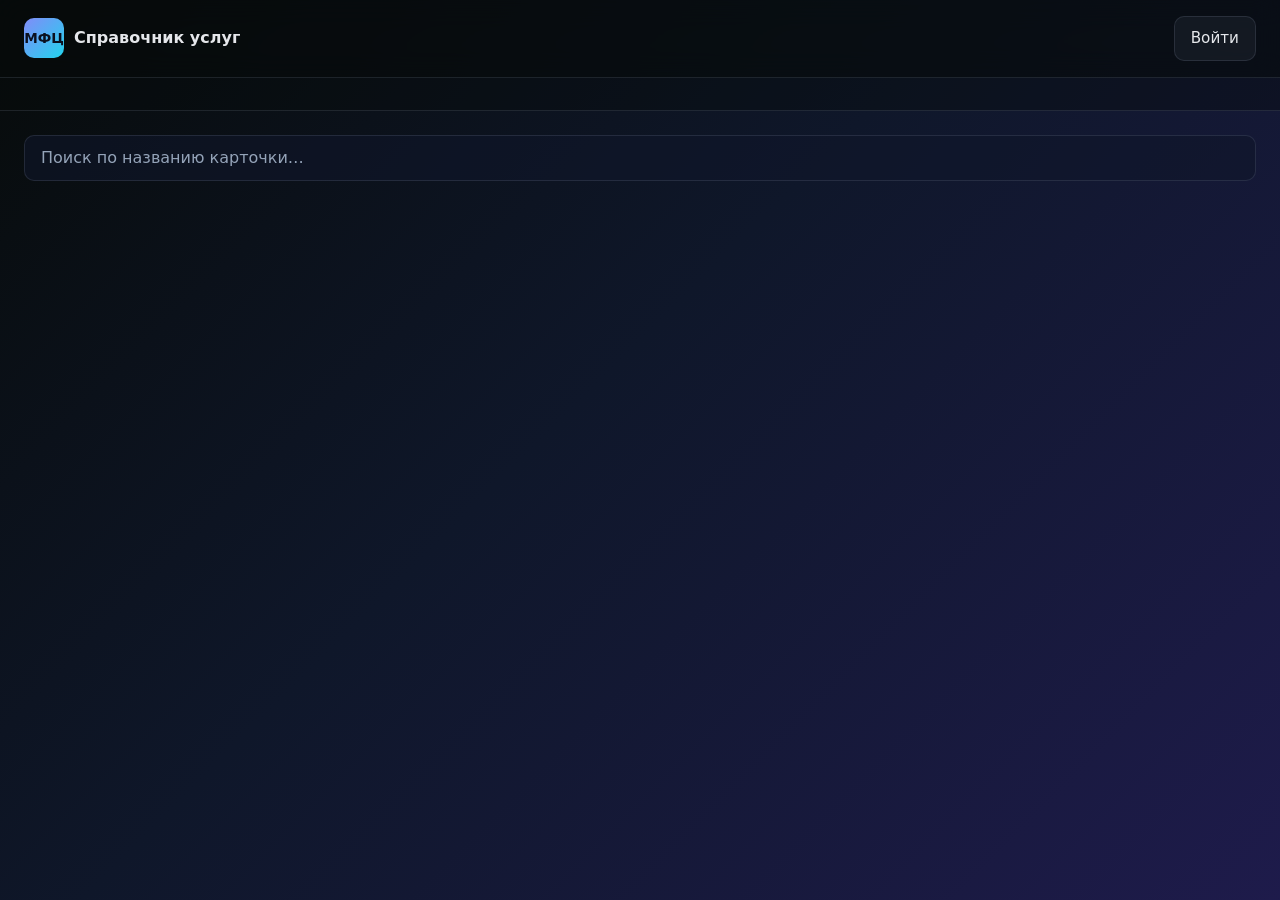
<file: index.html>
<!DOCTYPE html>
<html lang="ru">
<head>
  <meta charset="UTF-8" />
  <meta name="viewport" content="width=device-width, initial-scale=1.0" />
  <meta name="description" content="Справочник услуг МФЦ" />
  <title>Карточки услуг МФЦ</title>

  <link rel="stylesheet" href="css/reset.css" />
  <link rel="stylesheet" href="css/variables.css" />
  <link rel="stylesheet" href="css/base.css" />
  <link rel="stylesheet" href="css/header.css" />
  <link rel="stylesheet" href="css/nav.css" />
  <link rel="stylesheet" href="css/search.css" />
  <link rel="stylesheet" href="css/cards.css" />
  <link rel="stylesheet" href="css/forms.css" />
  <link rel="stylesheet" href="css/responsive.css" />
</head>
<body>

  <!-- Header -->
  <header class="header">
    <a class="header__logo" href="index.html">
      <span class="header__logo-mark">МФЦ</span>
      <span class="header__logo-text">Справочник услуг</span>
    </a>
    <div class="header__actions">
      <button type="button" class="btn btn--ghost admin-only" id="btn-new-section">+ Раздел</button>
      <a class="btn btn--ghost" href="login.html" id="btn-login">Войти</a>
      <button type="button" class="btn btn--ghost admin-only" id="btn-logout">Выйти</button>
    </div>
  </header>

  <!-- Navigation -->
  <nav class="section-nav" id="section-nav" aria-label="Разделы услуг"></nav>

  <!-- Main -->
  <main class="main">
    <div class="toolbar">
      <div class="search">
        <input type="search" id="search-input" class="search__input" placeholder="Поиск по названию карточки…" aria-label="Поиск по названию карточки" autocomplete="off" />
      </div>
      <button type="button" class="btn btn--primary admin-only" id="btn-new-card">+ Карточка</button>
    </div>

    <section class="cards-grid" id="cards-grid" aria-live="polite"></section>
    <p class="empty-state" id="empty-state" hidden>Пока нет ни одной карточки. Администратор может добавить раздел и карточку.</p>
  </main>

  <!-- View Dialog (Просмотр карточки) -->
  <dialog class="modal" id="view-card-dialog">
    <div class="modal__form">
      <div class="modal-header-top">
        <h2 class="modal__title" id="view-card-title"></h2>
        <div class="modal-search-container">
          <input type="search" id="modal-search-input" class="modal-search-input" placeholder="Найти в тексте..." autocomplete="off">
          <span class="modal-search-counter" id="modal-search-count">0/0</span>
          <button type="button" class="modal-search-btn" id="modal-search-prev" title="Предыдущее">↑</button>
          <button type="button" class="modal-search-btn" id="modal-search-next" title="Следующее">↓</button>
        </div>
      </div>
      <div class="view-modal__content" id="view-card-content"></div>
      <div class="modal__actions">
        <button type="button" class="btn btn--ghost" data-close-dialog="view-card-dialog">Назад</button>
        <button type="button" class="btn btn--danger admin-only" id="view-card-delete">Удалить</button>
        <button type="button" class="btn btn--primary admin-only" id="view-card-edit">Редактировать</button>
      </div>
    </div>
  </dialog>

  <!-- Edit Card Dialog (Создание и редактирование) -->
  <dialog class="modal" id="card-dialog">
    <form class="modal__form" id="card-form" method="dialog" novalidate>
      <h2 class="modal__title" id="card-dialog-title">Новая карточка</h2>
      <input type="hidden" id="card-id" name="id" />
      <input type="hidden" id="card-section-id" name="section_id" />
      
      <label class="field">
        <span class="field__label">Название</span>
        <input class="field__input" type="text" id="card-title" name="title" maxlength="120" required />
      </label>
      
      <!-- Обертка div вместо label для предотвращения потери фокуса -->
      <div class="field">
        <span class="field__label">Порядок действий / содержимое</span>
        
        <!-- Панель инструментов -->
        <div class="editor-toolbar">
          <button type="button" class="tool-btn" id="btn-open-picker">Выбрать цвет</button>
          <button type="button" class="tool-btn" id="tool-reset-color" title="Убрать цвет с текста">Убрать цвет</button>
          <div class="saved-colors" id="saved-colors"></div>
        </div>
        
        <!-- Скрытая палитра (opacity + absolute, чтобы браузер разрешал программный клик) -->
        <input type="color" id="tool-color" value="#818cf8" style="opacity: 0; position: absolute; pointer-events: none;">
        
        <!-- Визуальный редактор -->
        <div class="field__input field__input--textarea editor-wysiwyg" id="card-content" contenteditable="true"></div>
      </div>
      
      <p class="modal__error" id="card-error" hidden></p>
      
      <div class="modal__actions">
        <button type="button" class="btn btn--ghost" data-close-dialog="card-dialog">Отмена</button>
        <button type="submit" class="btn btn--primary">Сохранить</button>
      </div>
    </form>
  </dialog>

  <!-- Section Dialog (Создание раздела) -->
  <dialog class="modal" id="section-dialog">
    <form class="modal__form" id="section-form" method="dialog" novalidate>
      <h2 class="modal__title" id="section-dialog-title">Новый раздел</h2>
      <input type="hidden" id="section-id" name="id" />
      <label class="field">
        <span class="field__label">Название раздела</span>
        <input class="field__input" type="text" id="section-title" name="title" maxlength="80" required />
      </label>
      <p class="modal__error" id="section-error" hidden></p>
      <div class="modal__actions">
        <button type="button" class="btn btn--ghost" data-close-dialog="section-dialog">Отмена</button>
        <button type="submit" class="btn btn--primary">Сохранить</button>
      </div>
    </form>
  </dialog>

  <!-- Confirm Dialog (Подтверждение удаления) -->
  <dialog class="modal modal--compact" id="confirm-dialog">
    <div class="modal__form">
      <h2 class="modal__title" id="confirm-title">Удалить?</h2>
      <p class="modal__text" id="confirm-text">Действие нельзя отменить.</p>
      <div class="modal__actions">
        <button type="button" class="btn btn--ghost" data-close-dialog="confirm-dialog">Отмена</button>
        <button type="button" class="btn btn--danger" id="confirm-delete-btn">Удалить</button>
      </div>
    </div>
  </dialog>

  <script type="module" src="js/app.js"></script>
</body>
</html>
</file>
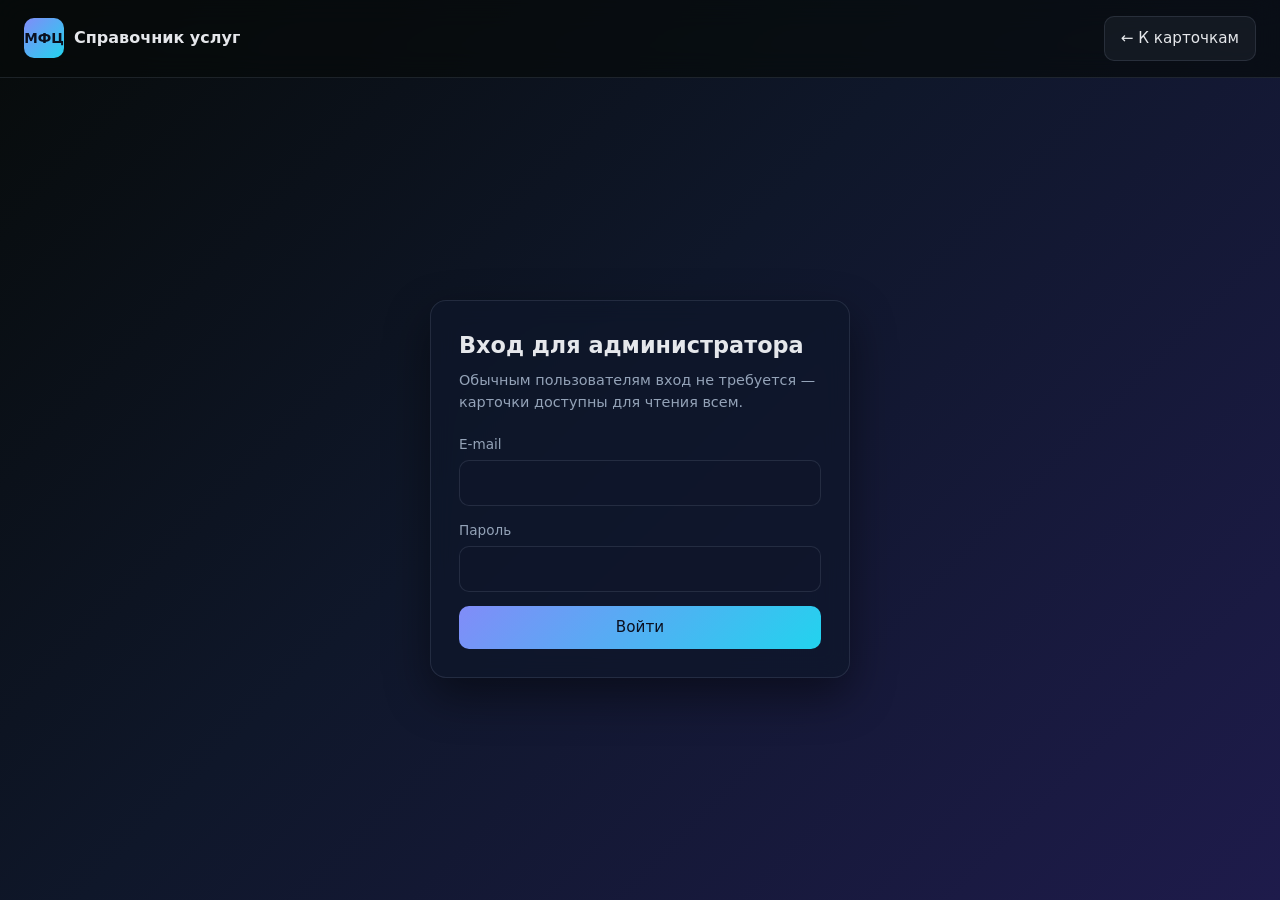
<file: login.html>
<!DOCTYPE html>
<html lang="ru">
<head>
  <meta charset="UTF-8" />
  <meta name="viewport" content="width=device-width, initial-scale=1.0" />
  <title>Вход администратора — Карточки услуг МФЦ</title>

  <link rel="stylesheet" href="css/reset.css" />
  <link rel="stylesheet" href="css/variables.css" />
  <link rel="stylesheet" href="css/base.css" />
  <link rel="stylesheet" href="css/header.css" />
  <link rel="stylesheet" href="css/forms.css" />
  <link rel="stylesheet" href="css/responsive.css" />
</head>
<body class="login-page">

  <header class="header">
    <a class="header__logo" href="index.html">
      <span class="header__logo-mark">МФЦ</span>
      <span class="header__logo-text">Справочник услуг</span>
    </a>
    <div class="header__actions">
      <a class="btn btn--ghost" href="index.html">← К карточкам</a>
    </div>
  </header>

  <main class="login-main">
    <form class="login-card" id="login-form" novalidate>
      <h1 class="login-card__title">Вход для администратора</h1>
      <p class="login-card__subtitle">
        Обычным пользователям вход не требуется — карточки доступны для чтения всем.
      </p>

      <label class="field">
        <span class="field__label">E-mail</span>
        <input class="field__input" type="email" id="login-email" name="email" autocomplete="username" required />
      </label>

      <label class="field">
        <span class="field__label">Пароль</span>
        <input class="field__input" type="password" id="login-password" name="password" autocomplete="current-password" required />
      </label>

      <p class="modal__error" id="login-error" hidden></p>

      <button type="submit" class="btn btn--primary btn--block" id="login-submit">Войти</button>
    </form>
  </main>

  <script type="module" src="js/auth.js"></script>
</body>
</html>
</file>
<file: css/variables.css>
:root {
  --bg-deep: #070b0a;
  --bg-gradient: linear-gradient(135deg, #070b0a 0%, #0f172a 45%, #1e1b4b 100%);
  --card-bg: rgba(15, 23, 42, 0.72);
  --card-border: rgba(148, 163, 184, 0.16);
  --text-main: #e5e7eb;
  --text-muted: #94a3b8;
  --accent: #818cf8;
  --accent-2: #22d3ee;
  --danger: #f87171;
  --radius: 16px;
  --shadow: 0 18px 45px rgba(0, 0, 0, 0.45);
  --container-padding: 24px;
}
</file>
<file: css/base.css>
/* Base */

html {
  font-size: 16px;
  scroll-behavior: smooth;
}

body {
  min-height: 100vh;
  font-family: system-ui, -apple-system, "Segoe UI", Roboto, sans-serif;
  color: var(--text-main);
  background: var(--bg-deep);
  background-image: var(--bg-gradient);
  background-attachment: fixed;
  line-height: 1.5;
}

body:not(.is-admin) .admin-only {
  display: none !important;
}

/* Buttons */

.btn {
  display: inline-flex;
  align-items: center;
  justify-content: center;
  gap: 8px;
  padding: 10px 16px;
  border-radius: 10px;
  font-size: 0.95rem;
  font-weight: 500;
  transition: background 0.2s ease, transform 0.1s ease, border-color 0.2s ease;
}

.btn:hover {
  transform: translateY(-1px);
}

.btn--primary {
  background: linear-gradient(135deg, var(--accent) 0%, var(--accent-2) 100%);
  color: #0b1020;
}

.btn--primary:hover {
  filter: brightness(1.1);
}

.btn--ghost {
  background: rgba(148, 163, 184, 0.08);
  border: 1px solid var(--card-border);
  color: var(--text-main);
}

.btn--ghost:hover {
  border-color: var(--accent);
}

.btn--danger {
  background: rgba(248, 113, 113, 0.15);
  border: 1px solid rgba(248, 113, 113, 0.4);
  color: var(--danger);
}

.btn--danger:hover {
  background: rgba(248, 113, 113, 0.25);
}

.btn--block {
  width: 100%;
}

/* Main */

.main {
  padding: var(--container-padding);
  max-width: 1400px;
  margin: 0 auto;
}

.toolbar {
  display: flex;
  gap: 16px;
  align-items: center;
  margin-bottom: 20px;
  flex-wrap: wrap;
}

.empty-state {
  text-align: center;
  color: var(--text-muted);
  padding: 40px 20px;
  font-size: 1rem;
}
</file>
<file: css/header.css>
.header {
  display: flex;
  align-items: center;
  justify-content: space-between;
  gap: 16px;
  padding: 16px var(--container-padding);
  background: rgba(7, 11, 10, 0.7);
  backdrop-filter: blur(14px);
  border-bottom: 1px solid var(--card-border);
  position: sticky;
  top: 0;
  z-index: 50;
}

.header__logo {
  display: inline-flex;
  align-items: center;
  gap: 10px;
  font-weight: 600;
}

.header__logo-mark {
  display: inline-flex;
  align-items: center;
  justify-content: center;
  width: 40px;
  height: 40px;
  border-radius: 10px;
  background: linear-gradient(135deg, var(--accent), var(--accent-2));
  color: #0b1020;
  font-weight: 700;
  font-size: 0.85rem;
}

.header__logo-text {
  color: var(--text-main);
  font-size: 1rem;
}

.header__actions {
  display: flex;
  gap: 10px;
  flex-wrap: wrap;
}
</file>
<file: css/nav.css>
.section-nav {
  display: flex;
  gap: 8px;
  padding: 16px var(--container-padding);
  overflow-x: auto;
  scrollbar-width: thin;
  border-bottom: 1px solid var(--card-border);
  background: rgba(7, 11, 10, 0.4);
}

.section-nav::-webkit-scrollbar {
  height: 6px;
}

.section-nav::-webkit-scrollbar-thumb {
  background: rgba(148, 163, 184, 0.3);
  border-radius: 3px;
}

.nav-item {
  padding: 8px 16px;
  border-radius: 999px;
  border: 1px solid var(--card-border);
  background: rgba(148, 163, 184, 0.06);
  color: var(--text-muted);
  font-size: 0.9rem;
  white-space: nowrap;
  transition: all 0.2s ease;
}

.nav-item:hover {
  color: var(--text-main);
  border-color: var(--accent);
}

.nav-item.active {
  background: linear-gradient(135deg, rgba(129, 140, 248, 0.25), rgba(34, 211, 238, 0.15));
  color: var(--text-main);
  border-color: var(--accent);
}
</file>
<file: css/search.css>
.search {
  flex: 1 1 260px;
  min-width: 0;
}

.search__input {
  width: 100%;
  padding: 10px 16px;
  border-radius: 10px;
  border: 1px solid var(--card-border);
  background: rgba(15, 23, 42, 0.6);
  color: var(--text-main);
  transition: border-color 0.2s ease;
}

.search__input::placeholder {
  color: var(--text-muted);
}

.search__input:focus {
  outline: none;
  border-color: var(--accent);
}
</file>
<file: css/cards.css>
.cards-grid {
  display: grid;
  grid-template-columns: repeat(auto-fill, minmax(280px, 1fr));
  gap: 20px;
  align-items: start;
}

.card {
  background: var(--card-bg);
  border: 1px solid var(--card-border);
  border-radius: var(--radius);
  box-shadow: var(--shadow);
  backdrop-filter: blur(12px);
  padding: 20px;
  display: flex;
  flex-direction: column;
  gap: 12px;
  transition: transform 0.2s ease, border-color 0.2s ease;
  animation: cardIn 0.3s ease;
  cursor: pointer;
}

@keyframes cardIn {
  from { opacity: 0; transform: translateY(6px); }
  to { opacity: 1; transform: translateY(0); }
}

.card:hover {
  transform: translateY(-4px);
  border-color: var(--accent);
}

.card-title {
  font-size: 1.1rem;
  font-weight: 600;
  color: var(--text-main);
  overflow-wrap: anywhere;
}

.card-content {
  color: var(--text-muted);
  font-size: 0.95rem;
  overflow-wrap: anywhere;
  word-break: break-word;
  display: -webkit-box;
  -webkit-line-clamp: 4;
  -webkit-box-orient: vertical;
  overflow: hidden;
  min-height: 0;
}

/* Убираем лишние отступы у тегов внутри превью, чтобы текст красиво обрезался */
.card-content > div,
.card-content > p {
  margin: 0;
  display: inline;
}
</file>
<file: css/forms.css>
/* Базовые поля */
.field {
  display: flex;
  flex-direction: column;
  gap: 6px;
  margin-bottom: 14px;
}

.field__label {
  font-size: 0.85rem;
  color: var(--text-muted);
}

.field__input {
  padding: 10px 14px;
  border-radius: 10px;
  border: 1px solid var(--card-border);
  background: rgba(15, 23, 42, 0.6);
  color: var(--text-main);
  transition: border-color 0.2s ease;
}

.field__input:focus {
  outline: none;
  border-color: var(--accent);
}

.field__input--textarea {
  resize: vertical;
  min-height: 160px;
  font-family: inherit;
  line-height: 1.5;
}

/* Модальные окна */
.modal {
  border: 1px solid var(--card-border);
  background: rgba(15, 23, 42, 0.95);
  backdrop-filter: blur(16px);
  color: var(--text-main);
  border-radius: var(--radius);
  padding: 0;
  max-width: 560px;
  width: calc(100% - 32px);
  box-shadow: var(--shadow);
  max-height: 90vh;
}

.modal::backdrop {
  background: rgba(0, 0, 0, 0.55);
  backdrop-filter: blur(4px);
}

.modal--compact {
  max-width: 420px;
}

.modal__form {
  padding: 24px;
  display: flex;
  flex-direction: column;
  max-height: calc(90vh - 2px);
}

.modal__title {
  font-size: 1.25rem;
  margin-bottom: 16px;
  line-height: 1.3;
}

.modal__text {
  color: var(--text-muted);
  margin-bottom: 20px;
}

.modal__error {
  color: var(--danger);
  font-size: 0.9rem;
  margin-bottom: 12px;
}

.modal__actions {
  display: flex;
  justify-content: flex-end;
  gap: 10px;
  margin-top: 16px;
}

/* Окно просмотра карточки */
#view-card-dialog {
  max-width: 800px; 
  width: calc(100% - 32px);
}

#view-card-dialog .modal__form {
  min-height: 50vh; 
}

.view-modal__content {
  white-space: pre-wrap;
  color: var(--text-main);
  font-size: 1.05rem; 
  margin-bottom: 20px;
  line-height: 1.6;
  flex: 1;
  overflow-y: auto;
  min-height: 0;
  padding-right: 8px;
}

.view-modal__content::-webkit-scrollbar {
  width: 6px;
}

.view-modal__content::-webkit-scrollbar-thumb {
  background: rgba(148, 163, 184, 0.3);
  border-radius: 3px;
}

/* Страница входа */
.login-page {
  display: flex;
  flex-direction: column;
  min-height: 100vh;
}

.login-main {
  flex: 1;
  display: flex;
  align-items: center;
  justify-content: center;
  padding: 32px 16px;
}

.login-card {
  width: 100%;
  max-width: 420px;
  background: var(--card-bg);
  border: 1px solid var(--card-border);
  border-radius: var(--radius);
  padding: 28px;
  box-shadow: var(--shadow);
  backdrop-filter: blur(12px);
}

.login-card__title {
  font-size: 1.4rem;
  margin-bottom: 8px;
}

.login-card__subtitle {
  color: var(--text-muted);
  font-size: 0.9rem;
  margin-bottom: 20px;
}

/* Поиск внутри карточки */
.modal-header-top {
  display: flex;
  justify-content: space-between;
  align-items: flex-start;
  gap: 16px;
  margin-bottom: 16px;
  flex-wrap: wrap;
}

.modal-header-top .modal__title {
  margin-bottom: 0;
  flex: 1;
}

.modal-search-container {
  display: flex;
  align-items: center;
  gap: 8px;
  background: rgba(15, 23, 42, 0.6);
  border: 1px solid var(--card-border);
  border-radius: 10px;
  padding: 4px 8px;
}

.modal-search-input {
  background: transparent;
  border: none;
  color: var(--text-main);
  outline: none;
  font-size: 0.9rem;
  width: 140px;
}

.modal-search-input::placeholder {
  color: var(--text-muted);
}

.modal-search-counter {
  font-size: 0.8rem;
  color: var(--text-muted);
  white-space: nowrap;
  min-width: 30px;
  text-align: center;
}

.modal-search-btn {
  background: rgba(148, 163, 184, 0.1);
  border: none;
  color: var(--text-main);
  border-radius: 6px;
  width: 26px;
  height: 26px;
  display: flex;
  align-items: center;
  justify-content: center;
  cursor: pointer;
  transition: background 0.2s, color 0.2s;
  font-size: 1rem;
}

.modal-search-btn:hover {
  background: var(--accent);
  color: #0b1020;
}

mark.search-highlight {
  background-color: rgba(129, 140, 248, 0.3);
  color: var(--text-main);
  border-radius: 2px;
  padding: 0 2px;
}

mark.search-highlight.active {
  background-color: var(--accent);
  color: #0b1020;
  font-weight: bold;
}

/* Панель инструментов редактора */
.editor-toolbar {
  display: flex;
  align-items: center;
  gap: 8px;
  margin-bottom: 8px;
  flex-wrap: wrap;
}

.tool-btn {
  background: rgba(148, 163, 184, 0.1);
  border: 1px solid var(--card-border);
  color: var(--text-main);
  border-radius: 6px;
  padding: 6px 12px;
  font-size: 0.85rem;
  cursor: pointer;
  transition: all 0.2s;
}

.tool-btn:hover {
  background: var(--accent);
  color: #0b1020;
}

/* Сохраненные цвета (кружочки) */
.saved-colors {
  display: flex;
  gap: 6px;
  flex-wrap: wrap;
  margin-left: 8px;
}

.color-swatch {
  width: 28px;
  height: 28px;
  border-radius: 50%;
  border: 2px solid rgba(255, 255, 255, 0.2);
  cursor: pointer;
  transition: transform 0.1s, border-color 0.2s;
  padding: 0;
}

.color-swatch:hover {
  transform: scale(1.15);
  border-color: #fff;
}
</file>
<file: css/responsive.css>
@media (max-width: 640px) {
  :root {
    --container-padding: 16px;
  }

  .header {
    flex-direction: column;
    gap: 12px;
    text-align: center;
  }

  .header__actions {
    justify-content: center;
    width: 100%;
  }

  .header__actions .btn {
    flex: 1;
  }

  .toolbar {
    flex-direction: column;
    align-items: stretch;
  }

  .cards-grid {
    gap: 14px;
  }

  .card-actions {
    flex-direction: column;
  }

  .card-actions .btn {
    width: 100%;
  }

  .modal {
    width: calc(100% - 16px);
  }

  .modal__form {
    padding: 20px;
  }

  .modal__actions {
    flex-direction: column-reverse;
  }

  .modal__actions .btn {
    width: 100%;
  }
}
</file>
